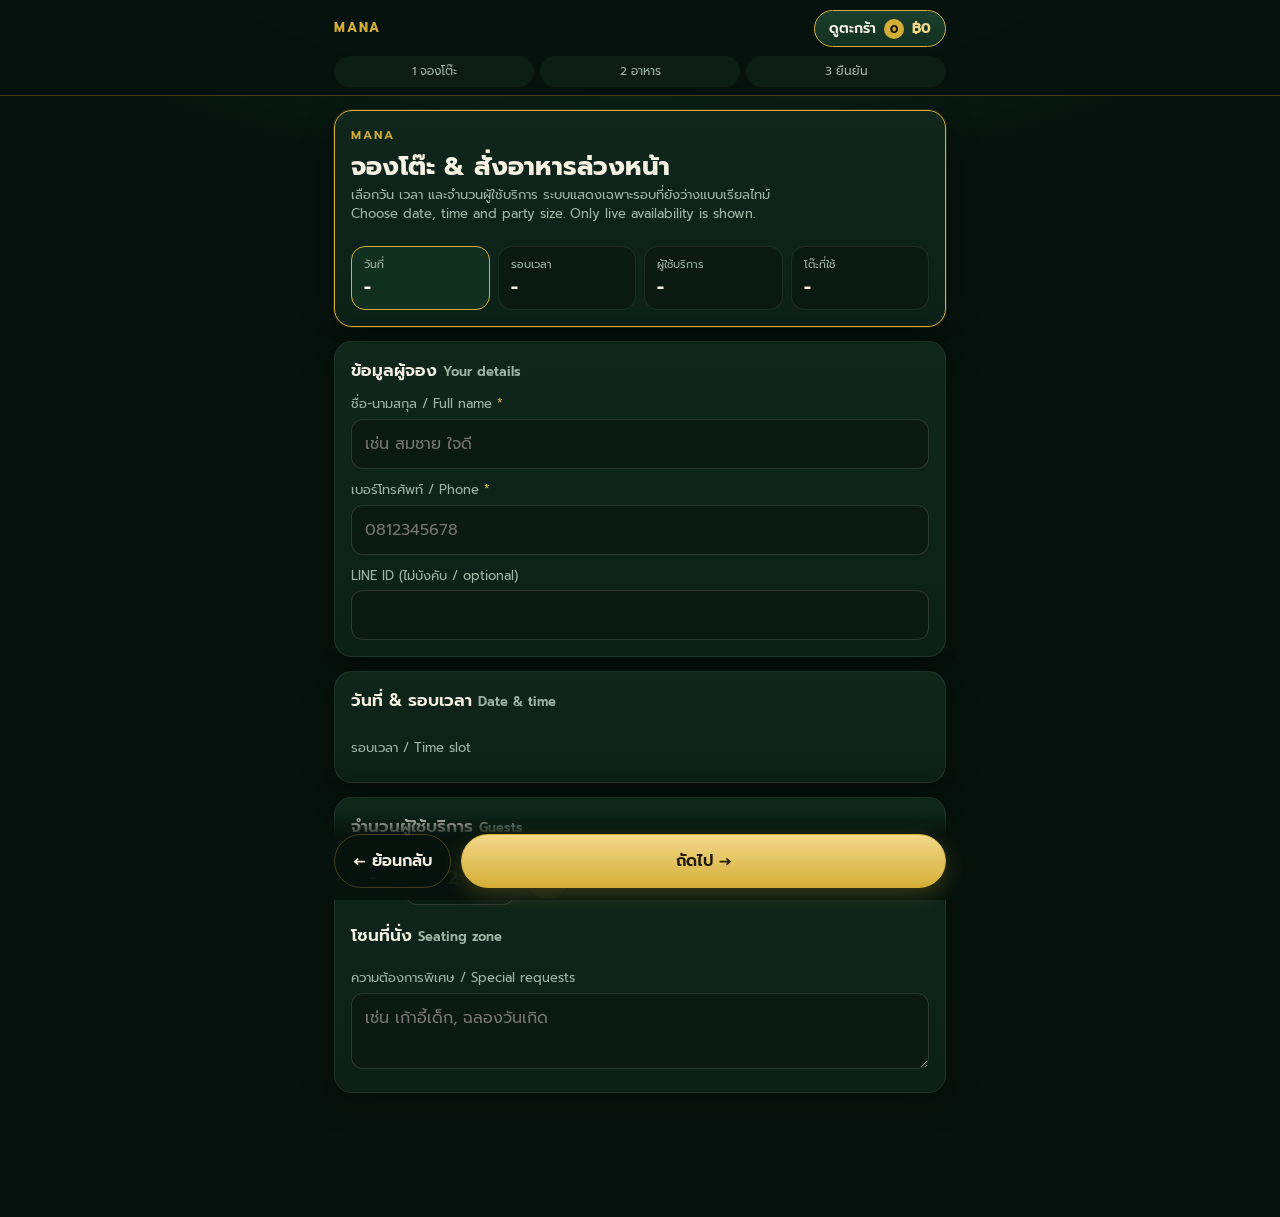
<file: backend/Index.html>
<!DOCTYPE html>
<html lang="th">
<head>
<meta charset="utf-8">
<meta name="viewport" content="width=device-width, initial-scale=1, viewport-fit=cover">
<meta name="theme-color" content="#06120d">
<title>Mana | &#xE08;&#xE2D;&#xE07;&#xE42;&#xE15;&#xE4A;&#xE30; & &#xE2A;&#xE31;&#xE48;&#xE07;&#xE2D;&#xE32;&#xE2B;&#xE32;&#xE23;</title>
<link rel="preconnect" href="https://fonts.googleapis.com">
<link href="https://fonts.googleapis.com/css2?family=Prompt:wght@300;400;500;600;700&display=swap" rel="stylesheet">
<style>
:root{
  --bg:#06120d; --bg2:#0b1d15; --card:#0f261b; --card2:#133124; --line:rgba(212,175,55,.28);
  --gold:#d4af37; --gold2:#f3d98b; --text:#f5f1e3; --muted:#9db5a7; --ok:#4cc38a; --bad:#ff7b6b;
  --r:18px;
}
*{box-sizing:border-box;-webkit-tap-highlight-color:transparent}
html,body{margin:0;padding:0;background:var(--bg);color:var(--text);
  font-family:'Prompt','Noto Sans Thai','Sarabun','Tahoma',system-ui,-apple-system,'Segoe UI',sans-serif;
  font-size:15px;line-height:1.45}
body{background:radial-gradient(1200px 500px at 50% -120px,#17402e 0%,var(--bg) 60%) fixed;min-height:100vh;padding-bottom:110px}
button,input,textarea{font-family:inherit;color:inherit}
.wrap{max-width:640px;margin:0 auto;padding:0 14px}
/* top bar */
.top{position:sticky;top:0;z-index:30;background:rgba(6,18,13,.94);backdrop-filter:blur(8px);border-bottom:1px solid var(--line)}
.top-in{max-width:640px;margin:0 auto;padding:10px 14px 8px}
.top-row{display:flex;align-items:center;justify-content:space-between;gap:10px}
.brand{font-weight:700;letter-spacing:.14em;color:var(--gold);font-size:13px;text-transform:uppercase}
.brand small{display:block;letter-spacing:.02em;color:var(--muted);font-weight:400;font-size:11px;text-transform:none}
.cartbtn{display:flex;align-items:center;gap:8px;background:linear-gradient(180deg,#1b3f2e,#12301f);border:1px solid var(--gold);border-radius:999px;padding:7px 14px;font-weight:600;font-size:14px;cursor:pointer}
.cartbtn b{color:var(--gold2)}
.cartbtn .cnt{background:var(--gold);color:#1a1405;border-radius:999px;min-width:20px;height:20px;line-height:20px;text-align:center;font-size:12px;font-weight:700;padding:0 5px}
.steps{display:flex;gap:6px;margin-top:9px}
.steps div{flex:1;text-align:center;font-size:12px;padding:6px 4px;border-radius:999px;background:var(--bg2);border:1px solid transparent;color:var(--muted)}
.steps div{min-width:0;white-space:nowrap;overflow:hidden;text-overflow:ellipsis}
.top-row>div:first-child{min-width:0}
.steps div.on{border-color:var(--gold);color:var(--gold2);background:#12301f;font-weight:600}
.steps div.done{color:var(--ok)}
.prog{margin-top:9px;display:none}
.prog.show{display:block}
.prog .bar{height:8px;border-radius:99px;background:#0a1912;border:1px solid var(--line);overflow:hidden}
.prog .bar i{display:block;height:100%;width:0;background:linear-gradient(90deg,#b08d1f,var(--gold2));transition:width .3s}
.prog .txt{display:flex;justify-content:space-between;font-size:12px;color:var(--muted);margin-top:4px}
.prog .txt b{color:var(--gold2)}
/* cards */
.card{background:linear-gradient(180deg,var(--card),#0c2017);border:1px solid rgba(255,255,255,.07);border-radius:var(--r);padding:16px;margin:14px 0;box-shadow:0 10px 30px rgba(0,0,0,.35)}
.card.gold{border-color:var(--gold);box-shadow:0 0 0 1px rgba(212,175,55,.15),0 10px 30px rgba(0,0,0,.4)}
.eyebrow{color:var(--gold);letter-spacing:.18em;font-size:12px;font-weight:600;text-transform:uppercase}
h1{font-size:26px;line-height:1.2;margin:6px 0 4px;font-weight:700}
h2{font-size:17px;margin:0 0 10px;font-weight:600}
.sub{color:var(--muted);font-size:13px}
.chips{display:flex;flex-wrap:wrap;gap:6px;margin-top:10px}
.pill{display:inline-block;border-radius:999px;padding:3px 10px;font-size:12px;border:1px solid var(--line);color:var(--gold2);background:rgba(212,175,55,.08)}
.pill.green{color:#9be3bf;border-color:rgba(76,195,138,.4);background:rgba(76,195,138,.1)}
.stats{display:grid;grid-template-columns:repeat(2,1fr);gap:8px;margin-top:12px}
.stat{background:#0a1a13;border:1px solid rgba(255,255,255,.08);border-radius:14px;padding:10px 12px;min-height:62px}
.stat.hl{border-color:var(--gold);background:#12301f}
.stat span{display:block;font-size:11px;color:var(--muted)}
.stat b{display:block;font-size:17px;margin-top:2px;word-break:break-word}
@media(min-width:560px){.stats{grid-template-columns:repeat(4,1fr)}}
/* form */
label.f{display:block;font-size:13px;color:var(--muted);margin:12px 0 5px}
label.f em{color:var(--gold);font-style:normal}
input[type=text],input[type=tel],input[type=number],textarea{width:100%;background:#0a1a13;border:1px solid rgba(255,255,255,.14);border-radius:12px;padding:12px 13px;font-size:16px;outline:none}
input:focus,textarea:focus{border-color:var(--gold);box-shadow:0 0 0 3px rgba(212,175,55,.15)}
textarea{min-height:76px;resize:vertical}
.err{color:var(--bad);font-size:12px;margin-top:4px;display:none}
.err.show{display:block}
.hp{position:absolute;left:-9999px;width:1px;height:1px;overflow:hidden}
/* date strip */
.dates{display:flex;gap:8px;overflow-x:auto;padding:4px 2px 10px;scrollbar-width:none}
.dates::-webkit-scrollbar{display:none}
.day{flex:0 0 auto;width:62px;text-align:center;padding:8px 0;border-radius:14px;background:#0a1a13;border:1px solid rgba(255,255,255,.1);cursor:pointer}
.day small{display:block;color:var(--muted);font-size:11px}
.day b{display:block;font-size:20px;line-height:1.2}
.day.on{border-color:var(--gold);background:#17402e;box-shadow:0 0 0 1px rgba(212,175,55,.3)}
.day.on small,.day.on b{color:var(--gold2)}
.day.full{opacity:.4;cursor:not-allowed}
.day.full::after{content:'\e40 \e15 \e47 \e21 ';display:block;font-size:10px;color:var(--bad)}
.grid{display:grid;gap:8px}
.slots{grid-template-columns:repeat(2,1fr)}
@media(min-width:480px){.slots{grid-template-columns:repeat(3,1fr)}}
.opt{padding:11px 10px;border-radius:14px;background:#0a1a13;border:1px solid rgba(255,255,255,.12);text-align:center;cursor:pointer;font-weight:500}
.opt small{display:block;font-weight:400;font-size:11px;color:var(--muted);margin-top:2px}
.opt.on{border-color:var(--gold);background:#17402e;color:var(--gold2)}
.opt.dis{opacity:.45;cursor:not-allowed}
.opt.dis small{color:var(--bad)}
.zone{text-align:left}
.zone b{display:block}
/* guests */
.gst{display:flex;align-items:center;gap:10px}
.gst input{text-align:center;max-width:110px;font-weight:600;font-size:20px}
.rbtn{width:44px;height:44px;border-radius:50%;border:1px solid var(--line);background:#0a1a13;font-size:24px;line-height:1;cursor:pointer;display:grid;place-items:center}
.rbtn.plus{background:linear-gradient(180deg,var(--gold2),var(--gold));color:#201804;border-color:var(--gold);font-weight:700}
.hint{font-size:12px;color:var(--muted);margin-top:6px}
.hint b{color:var(--gold2)}
/* mode cards */
.mode{display:block;width:100%;text-align:left;padding:14px;border-radius:16px;border:1px solid rgba(255,255,255,.12);background:#0a1a13;cursor:pointer;margin-bottom:10px}
.mode b{display:block;font-size:16px}
.mode span{color:var(--muted);font-size:13px}
.mode.on{border-color:var(--gold);background:#17402e}
.compact .modehead,.compact .mode span{display:none}
.compact .modes{display:flex;gap:8px;margin-top:0!important}
.compact .mode{margin:0;flex:1;padding:10px 8px;text-align:center}
.compact .mode b{font-size:14px}
.compact .notice{margin-top:8px;font-size:12px;padding:8px 10px}
.notice{border:1px dashed var(--gold);background:rgba(212,175,55,.08);border-radius:14px;padding:12px 14px;font-size:14px;margin-top:6px}
.notice b{color:var(--gold2)}
/* menu */
.search{position:relative;margin:2px 0 10px}
.search input{padding-left:40px}
.search:before{content:'';position:absolute;left:14px;top:14px;width:12px;height:12px;border:2px solid var(--muted);border-radius:50%}
.search:after{content:'';position:absolute;left:27px;top:27px;width:7px;height:2px;background:var(--muted);transform:rotate(45deg)}
.tabs{display:flex;gap:7px;overflow-x:auto;padding:2px 0 10px;scrollbar-width:none;position:sticky;top:var(--tabtop,118px);z-index:20;background:linear-gradient(var(--bg) 70%,transparent)}
.tabs::-webkit-scrollbar{display:none}
.tab{flex:0 0 auto;border:1px solid rgba(255,255,255,.14);background:#0a1a13;border-radius:999px;padding:7px 13px;font-size:13px;cursor:pointer;white-space:nowrap}
.tab.on{border-color:var(--gold);color:var(--gold2);background:#17402e}
.tab i{font-style:normal;background:var(--gold);color:#1a1405;border-radius:99px;font-size:11px;padding:1px 6px;margin-left:5px;font-weight:700}
.cat{background:var(--card);border:1px solid rgba(255,255,255,.07);border-radius:var(--r);margin:10px 0;overflow:hidden}
.cat.hasq{border-color:rgba(212,175,55,.5)}
.cat-h{width:100%;display:flex;align-items:center;gap:10px;background:none;border:0;padding:14px 14px;text-align:left;cursor:pointer;font-size:16px;font-weight:600}
.cat-h .t{flex:1}
.cat-h small{display:block;color:var(--muted);font-weight:400;font-size:12px}
.cat-h .bd{background:var(--gold);color:#1a1405;border-radius:99px;font-size:12px;padding:1px 8px;font-weight:700;display:none}
.cat.hasq .bd{display:inline-block}
.cat-h .chev{width:10px;height:10px;border-right:2px solid var(--gold);border-bottom:2px solid var(--gold);transform:rotate(45deg);transition:transform .2s}
.cat.open .chev{transform:rotate(-135deg)}
.cat-b{display:none;padding:0 12px 8px}
.cat.open .cat-b{display:block}
.cols{display:none}
@media(min-width:560px){
  .cols{display:grid;grid-template-columns:1fr 90px 120px 90px;gap:8px;color:var(--muted);font-size:12px;padding:0 4px 6px}
  .item{grid-template-columns:1fr 90px 120px 90px!important;grid-template-areas:"main price step sub"!important}
  .it-price,.it-sub{text-align:right}
}
.item{display:grid;grid-template-columns:1fr auto;grid-template-areas:"main step" "price sub";gap:4px 10px;align-items:center;padding:11px 4px;border-top:1px solid rgba(255,255,255,.06)}
.item.on{background:linear-gradient(90deg,rgba(212,175,55,.09),transparent)}
.it-main{grid-area:main;min-width:0}
.it-name{font-weight:600;font-size:15px}
.tag{display:inline-block;font-size:11px;color:var(--muted);background:#0a1a13;border:1px solid rgba(255,255,255,.08);border-radius:99px;padding:1px 8px;margin:3px 4px 0 0}
.it-price{grid-area:price;color:var(--gold2);font-size:14px}
.it-price small{color:var(--muted)}
.it-sub{grid-area:sub;text-align:right;color:var(--muted);font-size:14px}
.item.on .it-sub{color:var(--text);font-weight:600}
.step{grid-area:step;display:flex;align-items:center;justify-self:end;background:#08140e;border:1px solid rgba(255,255,255,.12);border-radius:999px;padding:3px}
.step button{width:34px;height:34px;border-radius:50%;border:0;background:#12301f;font-size:20px;line-height:1;cursor:pointer;color:var(--text)}
.step button.p{background:linear-gradient(180deg,var(--gold2),var(--gold));color:#201804;font-weight:700}
.step .q{min-width:34px;text-align:center;font-weight:600;font-size:16px}
.empty{color:var(--muted);text-align:center;padding:24px 0}
/* summary */
.row{display:flex;justify-content:space-between;gap:12px;padding:7px 0;border-bottom:1px solid rgba(255,255,255,.06);font-size:14px}
.row:last-child{border-bottom:0}
.row span:first-child{color:var(--muted)}
.row b{text-align:right}
.total{display:flex;justify-content:space-between;align-items:baseline;font-size:18px;font-weight:700;padding-top:10px}
.total b{color:var(--gold2);font-family:Georgia,'Times New Roman',serif;font-size:24px}
.qr{display:block;margin:12px auto;width:min(300px,86%);border-radius:14px;border:3px solid var(--gold);background:#fff}
.qrph{height:200px;display:grid;place-items:center;color:var(--muted)}
.chk{display:flex;gap:10px;align-items:flex-start;margin-top:12px;font-size:14px}
.chk input{width:22px;height:22px;accent-color:var(--gold);margin-top:1px;flex:0 0 auto}
/* buttons / bottom bar */
.bar{position:fixed;left:0;right:0;bottom:0;z-index:40;background:linear-gradient(transparent,rgba(6,18,13,.97) 28%);padding:22px 0 calc(12px + env(safe-area-inset-bottom))}
.bar-in{max-width:640px;margin:0 auto;padding:0 14px;display:flex;gap:10px}
.btn{flex:1;border-radius:999px;padding:14px 18px;font-size:16px;font-weight:600;cursor:pointer;border:1px solid var(--line);background:#12301f;color:var(--text)}
.btn.gold{background:linear-gradient(180deg,var(--gold2),var(--gold));color:#1f1703;border-color:var(--gold);box-shadow:0 6px 20px rgba(212,175,55,.25)}
.btn.ghost{flex:0 0 auto;background:transparent}
.btn{min-width:0;white-space:nowrap}
@media(max-width:359px){.cartbtn>span:first-child{display:none}.steps div{font-size:11px;padding:6px 2px}.btn{padding:13px 12px;font-size:14px}.bar-in{padding:0 10px;gap:8px}.cartbtn{padding:6px 10px;font-size:13px}}
.btn:disabled{opacity:.5;cursor:not-allowed}
.banner{margin:12px 0;border-radius:14px;padding:12px 14px;font-size:14px;display:none}
.banner.show{display:block}
.banner.bad{background:rgba(255,123,107,.12);border:1px solid rgba(255,123,107,.5);color:#ffc6bd}
.sp{display:inline-block;width:16px;height:16px;border:2px solid rgba(255,255,255,.3);border-top-color:var(--gold2);border-radius:50%;animation:spin .8s linear infinite;vertical-align:-3px;margin-right:6px}
@keyframes spin{to{transform:rotate(360deg)}}
/* cart sheet */
.ov{position:fixed;inset:0;background:rgba(0,0,0,.6);z-index:50;display:none}
.ov.show{display:block}
.sheet{position:fixed;left:0;right:0;bottom:0;z-index:60;max-width:640px;margin:0 auto;background:var(--card2);border:1px solid var(--gold);border-radius:22px 22px 0 0;max-height:78vh;display:none;flex-direction:column}
.sheet.show{display:flex}
.sheet-h{display:flex;justify-content:space-between;align-items:center;padding:14px 16px;border-bottom:1px solid var(--line);font-weight:600;font-size:17px}
.sheet-b{overflow:auto;padding:4px 14px}
.sheet-f{padding:12px 16px calc(14px + env(safe-area-inset-bottom));border-top:1px solid var(--line)}
.x{background:none;border:0;font-size:26px;color:var(--muted);cursor:pointer}
.ok-mark{width:72px;height:72px;border-radius:50%;background:rgba(76,195,138,.15);border:2px solid var(--ok);display:grid;place-items:center;margin:6px auto 10px;font-size:36px;color:var(--ok)}
.code{font-family:Georgia,'Times New Roman',serif;font-size:30px;color:var(--gold2);letter-spacing:.06em;text-align:center;margin:6px 0 2px}
.center{text-align:center}
.hide{display:none!important}
</style>
</head>
<body>
<div class="top"><div class="top-in">
  <div class="top-row">
    <div class="brand" id="brand">MANA<small id="brandSub"></small></div>
    <button class="cartbtn" id="cartBtn" type="button" aria-label="&#xE14;&#xE39;&#xE15;&#xE30;&#xE01;&#xE23;&#xE49;&#xE32;"><span>&#xE14;&#xE39;&#xE15;&#xE30;&#xE01;&#xE23;&#xE49;&#xE32;</span><span class="cnt" id="cartCnt">0</span><b id="cartTotal">&#xE3F;0</b></button>
  </div>
  <div class="steps" id="steps"><div data-s="1">1 &#xE08;&#xE2D;&#xE07;&#xE42;&#xE15;&#xE4A;&#xE30;</div><div data-s="2">2 &#xE2D;&#xE32;&#xE2B;&#xE32;&#xE23;</div><div data-s="3">3 &#xE22;&#xE37;&#xE19;&#xE22;&#xE31;&#xE19;</div></div>
  <div class="prog" id="prog"><div class="bar"><i id="progBar"></i></div><div class="txt"><span id="progL"></span><span id="progR"></span></div></div>
</div></div>

<div class="wrap" id="app">

<!-- STEP 1 -->
<section id="s1">
  <div class="card gold">
    <div class="eyebrow" id="eyebrow">MANA</div>
    <h1>&#xE08;&#xE2D;&#xE07;&#xE42;&#xE15;&#xE4A;&#xE30; &amp; &#xE2A;&#xE31;&#xE48;&#xE07;&#xE2D;&#xE32;&#xE2B;&#xE32;&#xE23;&#xE25;&#xE48;&#xE27;&#xE07;&#xE2B;&#xE19;&#xE49;&#xE32;</h1>
    <div class="sub">&#xE40;&#xE25;&#xE37;&#xE2D;&#xE01;&#xE27;&#xE31;&#xE19; &#xE40;&#xE27;&#xE25;&#xE32; &#xE41;&#xE25;&#xE30;&#xE08;&#xE33;&#xE19;&#xE27;&#xE19;&#xE1C;&#xE39;&#xE49;&#xE43;&#xE0A;&#xE49;&#xE1A;&#xE23;&#xE34;&#xE01;&#xE32;&#xE23; &#xE23;&#xE30;&#xE1A;&#xE1A;&#xE41;&#xE2A;&#xE14;&#xE07;&#xE40;&#xE09;&#xE1E;&#xE32;&#xE30;&#xE23;&#xE2D;&#xE1A;&#xE17;&#xE35;&#xE48;&#xE22;&#xE31;&#xE07;&#xE27;&#xE48;&#xE32;&#xE07;&#xE41;&#xE1A;&#xE1A;&#xE40;&#xE23;&#xE35;&#xE22;&#xE25;&#xE44;&#xE17;&#xE21;&#xE4C;<br>Choose date, time and party size. Only live availability is shown.</div>
    <div class="chips" id="infoChips"></div>
    <div class="stats">
      <div class="stat hl"><span>&#xE27;&#xE31;&#xE19;&#xE17;&#xE35;&#xE48;</span><b id="stDate">-</b></div>
      <div class="stat"><span>&#xE23;&#xE2D;&#xE1A;&#xE40;&#xE27;&#xE25;&#xE32;</span><b id="stSlot">-</b></div>
      <div class="stat"><span>&#xE1C;&#xE39;&#xE49;&#xE43;&#xE0A;&#xE49;&#xE1A;&#xE23;&#xE34;&#xE01;&#xE32;&#xE23;</span><b id="stGuests">-</b></div>
      <div class="stat"><span id="stUnitL">&#xE42;&#xE15;&#xE4A;&#xE30;&#xE17;&#xE35;&#xE48;&#xE43;&#xE0A;&#xE49;</span><b id="stUnit">-</b></div>
    </div>
  </div>

  <div class="card">
    <h2>&#xE02;&#xE49;&#xE2D;&#xE21;&#xE39;&#xE25;&#xE1C;&#xE39;&#xE49;&#xE08;&#xE2D;&#xE07; <span class="sub">Your details</span></h2>
    <label class="f" for="fName">&#xE0A;&#xE37;&#xE48;&#xE2D;-&#xE19;&#xE32;&#xE21;&#xE2A;&#xE01;&#xE38;&#xE25; / Full name <em>*</em></label>
    <input type="text" id="fName" autocomplete="name" maxlength="80" placeholder="&#xE40;&#xE0A;&#xE48;&#xE19; &#xE2A;&#xE21;&#xE0A;&#xE32;&#xE22; &#xE43;&#xE08;&#xE14;&#xE35;">
    <div class="err" id="eName"></div>
    <label class="f" for="fPhone">&#xE40;&#xE1A;&#xE2D;&#xE23;&#xE4C;&#xE42;&#xE17;&#xE23;&#xE28;&#xE31;&#xE1E;&#xE17;&#xE4C; / Phone <em>*</em></label>
    <input type="tel" id="fPhone" inputmode="numeric" autocomplete="tel" maxlength="14" placeholder="0812345678">
    <div class="err" id="ePhone"></div>
    <label class="f" for="fLine">LINE ID (&#xE44;&#xE21;&#xE48;&#xE1A;&#xE31;&#xE07;&#xE04;&#xE31;&#xE1A; / optional)</label>
    <input type="text" id="fLine" maxlength="60" autocomplete="off">
    <div class="hp"><label>Website <input type="text" id="fHp" tabindex="-1" autocomplete="off"></label></div>
  </div>

  <div class="card">
    <h2>&#xE27;&#xE31;&#xE19;&#xE17;&#xE35;&#xE48; &amp; &#xE23;&#xE2D;&#xE1A;&#xE40;&#xE27;&#xE25;&#xE32; <span class="sub">Date &amp; time</span></h2>
    <div class="dates" id="dates"></div>
    <div class="err" id="eDate"></div>
    <div class="sub" style="margin:2px 0 8px">&#xE23;&#xE2D;&#xE1A;&#xE40;&#xE27;&#xE25;&#xE32; / Time slot</div>
    <div class="grid slots" id="slots"></div>
    <div class="err" id="eSlot"></div>
  </div>

  <div class="card">
    <h2>&#xE08;&#xE33;&#xE19;&#xE27;&#xE19;&#xE1C;&#xE39;&#xE49;&#xE43;&#xE0A;&#xE49;&#xE1A;&#xE23;&#xE34;&#xE01;&#xE32;&#xE23; <span class="sub">Guests</span></h2>
    <div class="gst">
      <button type="button" class="rbtn" id="gMinus" aria-label="&#xE25;&#xE14;">&minus;</button>
      <input type="number" id="fGuests" inputmode="numeric" min="1" value="2">
      <button type="button" class="rbtn plus" id="gPlus" aria-label="&#xE40;&#xE1E;&#xE34;&#xE48;&#xE21;">+</button>
    </div>
    <div class="hint" id="gHint"></div>
    <div class="err" id="eGuests"></div>
    <h2 style="margin-top:18px">&#xE42;&#xE0B;&#xE19;&#xE17;&#xE35;&#xE48;&#xE19;&#xE31;&#xE48;&#xE07; <span class="sub">Seating zone</span></h2>
    <div class="grid" id="zones"></div>
    <div class="err" id="eZone"></div>
    <label class="f" for="fSpecial">&#xE04;&#xE27;&#xE32;&#xE21;&#xE15;&#xE49;&#xE2D;&#xE07;&#xE01;&#xE32;&#xE23;&#xE1E;&#xE34;&#xE40;&#xE28;&#xE29; / Special requests</label>
    <textarea id="fSpecial" maxlength="500" placeholder="&#xE40;&#xE0A;&#xE48;&#xE19; &#xE40;&#xE01;&#xE49;&#xE32;&#xE2D;&#xE35;&#xE49;&#xE40;&#xE14;&#xE47;&#xE01;, &#xE09;&#xE25;&#xE2D;&#xE07;&#xE27;&#xE31;&#xE19;&#xE40;&#xE01;&#xE34;&#xE14;"></textarea>
  </div>
</section>

<!-- STEP 2 -->
<section id="s2" class="hide">
  <div class="card gold" id="modeCard">
    <div class="modehead"><div class="eyebrow">&#xE2D;&#xE32;&#xE2B;&#xE32;&#xE23; / Food</div>
    <h1 style="font-size:22px">&#xE2A;&#xE31;&#xE48;&#xE07;&#xE2D;&#xE32;&#xE2B;&#xE32;&#xE23;&#xE25;&#xE48;&#xE27;&#xE07;&#xE2B;&#xE19;&#xE49;&#xE32;&#xE2B;&#xE23;&#xE37;&#xE2D;&#xE44;&#xE21;&#xE48;?</h1>
    <div class="sub">Pre-order food?</div></div>
    <div class="modes" style="margin-top:12px">
      <button type="button" class="mode" id="modeYes"><b>&#xE2A;&#xE31;&#xE48;&#xE07;&#xE2D;&#xE32;&#xE2B;&#xE32;&#xE23;&#xE25;&#xE48;&#xE27;&#xE07;&#xE2B;&#xE19;&#xE49;&#xE32; (&#xE0A;&#xE33;&#xE23;&#xE30;&#xE21;&#xE31;&#xE14;&#xE08;&#xE33;)</b><span>&#xE40;&#xE25;&#xE37;&#xE2D;&#xE01;&#xE40;&#xE21;&#xE19;&#xE39;&#xE44;&#xE14;&#xE49;&#xE40;&#xE25;&#xE22; &#xE2D;&#xE32;&#xE2B;&#xE32;&#xE23;&#xE1E;&#xE23;&#xE49;&#xE2D;&#xE21;&#xE40;&#xE21;&#xE37;&#xE48;&#xE2D;&#xE21;&#xE32;&#xE16;&#xE36;&#xE07; &middot; &#xE15;&#xE49;&#xE2D;&#xE07;&#xE42;&#xE2D;&#xE19;&#xE21;&#xE31;&#xE14;&#xE08;&#xE33; / Pre-order, deposit required</span></button>
      <button type="button" class="mode" id="modeNo"><b>&#xE44;&#xE21;&#xE48;&#xE2A;&#xE31;&#xE48;&#xE07;&#xE2D;&#xE32;&#xE2B;&#xE32;&#xE23;&#xE25;&#xE48;&#xE27;&#xE07;&#xE2B;&#xE19;&#xE49;&#xE32;</b><span>&#xE2A;&#xE31;&#xE48;&#xE07;&#xE17;&#xE35;&#xE48;&#xE23;&#xE49;&#xE32;&#xE19;&#xE44;&#xE14;&#xE49; &#xE44;&#xE21;&#xE48;&#xE15;&#xE49;&#xE2D;&#xE07;&#xE21;&#xE31;&#xE14;&#xE08;&#xE33; / Order at the restaurant, no deposit</span></button>
    </div>
    <div class="notice" id="minNotice"></div>
  </div>
  <div id="menuBox" class="hide">
    <div class="search"><input type="text" id="fSearch" placeholder="&#xE04;&#xE49;&#xE19;&#xE2B;&#xE32;&#xE40;&#xE21;&#xE19;&#xE39; / Search menu" autocomplete="off"></div>
    <div class="tabs" id="tabs"></div>
    <div class="cols"><span>&#xE23;&#xE32;&#xE22;&#xE01;&#xE32;&#xE23;</span><span style="text-align:right">&#xE23;&#xE32;&#xE04;&#xE32;/&#xE2B;&#xE19;&#xE48;&#xE27;&#xE22;</span><span style="text-align:center">&#xE08;&#xE33;&#xE19;&#xE27;&#xE19;</span><span style="text-align:right">&#xE23;&#xE27;&#xE21;</span></div>
    <div id="menu"></div>
    <div class="empty hide" id="noRes">&#xE44;&#xE21;&#xE48;&#xE1E;&#xE1A;&#xE40;&#xE21;&#xE19;&#xE39;&#xE17;&#xE35;&#xE48;&#xE04;&#xE49;&#xE19;&#xE2B;&#xE32; / No results</div>
  </div>
</section>

<!-- STEP 3 -->
<section id="s3" class="hide">
  <div class="card gold">
    <div class="eyebrow">&#xE15;&#xE23;&#xE27;&#xE08;&#xE2A;&#xE2D;&#xE1A; &amp; &#xE22;&#xE37;&#xE19;&#xE22;&#xE31;&#xE19;</div>
    <h1 style="font-size:22px">&#xE2A;&#xE23;&#xE38;&#xE1B;&#xE01;&#xE32;&#xE23;&#xE08;&#xE2D;&#xE07;</h1>
    <div id="sumBox" style="margin-top:8px"></div>
  </div>
  <div class="card" id="orderCard">
    <h2>&#xE23;&#xE32;&#xE22;&#xE01;&#xE32;&#xE23;&#xE2D;&#xE32;&#xE2B;&#xE32;&#xE23; <span class="sub">Your order</span></h2>
    <div id="orderBox"></div>
  </div>
  <div class="card" id="depCard">
    <h2>&#xE0A;&#xE33;&#xE23;&#xE30;&#xE21;&#xE31;&#xE14;&#xE08;&#xE33; <span class="sub">Deposit by QR</span></h2>
    <div class="notice" id="depInfo"></div>
    <div id="qrBox" class="qrph"><span class="sp"></span>&#xE01;&#xE33;&#xE25;&#xE31;&#xE07;&#xE42;&#xE2B;&#xE25;&#xE14; QR...</div>
    <div class="sub center">&#xE0A;&#xE37;&#xE48;&#xE2D;&#xE1A;&#xE31;&#xE0D;&#xE0A;&#xE35;: MANA (&#xE2D;&#xE25;&#xE34;&#xE29;&#xE32; &#xE43;&#xE1A;&#xE01;&#xE27;&#xE49;&#xE32;&#xE07;) &middot; &#xE23;&#xE31;&#xE1A;&#xE40;&#xE07;&#xE34;&#xE19;&#xE44;&#xE14;&#xE49;&#xE08;&#xE32;&#xE01;&#xE17;&#xE38;&#xE01;&#xE18;&#xE19;&#xE32;&#xE04;&#xE32;&#xE23;</div>
    <label class="f" for="fAmount">&#xE22;&#xE2D;&#xE14;&#xE17;&#xE35;&#xE48;&#xE42;&#xE2D;&#xE19; / Amount transferred (THB) <em>*</em></label>
    <input type="number" id="fAmount" inputmode="decimal" min="1" placeholder="0">
    <div class="err" id="eAmount"></div>
    <label class="f" for="fRef">&#xE40;&#xE27;&#xE25;&#xE32;&#xE17;&#xE35;&#xE48;&#xE42;&#xE2D;&#xE19;&#xE41;&#xE25;&#xE30;&#xE40;&#xE25;&#xE02;&#xE2D;&#xE49;&#xE32;&#xE07;&#xE2D;&#xE34;&#xE07;&#xE23;&#xE32;&#xE22;&#xE01;&#xE32;&#xE23; / Transfer time &amp; ref no. <em>*</em></label>
    <input type="text" id="fRef" maxlength="120" placeholder="&#xE40;&#xE0A;&#xE48;&#xE19; 14:05 / 0123456789">
    <div class="err" id="eRef"></div>
    <label class="chk"><input type="checkbox" id="fConfirm"><span>&#xE09;&#xE31;&#xE19;&#xE44;&#xE14;&#xE49;&#xE42;&#xE2D;&#xE19;&#xE40;&#xE07;&#xE34;&#xE19;&#xE21;&#xE31;&#xE14;&#xE08;&#xE33;&#xE41;&#xE25;&#xE49;&#xE27; / I have transferred the deposit</span></label>
    <div class="err" id="eConfirm"></div>
    <div class="notice" style="margin-top:12px">&#xE2B;&#xE25;&#xE31;&#xE07;&#xE2A;&#xE48;&#xE07;&#xE01;&#xE32;&#xE23;&#xE08;&#xE2D;&#xE07; &#xE01;&#xE23;&#xE38;&#xE13;&#xE32;&#xE2A;&#xE48;&#xE07;&#xE2A;&#xE25;&#xE34;&#xE1B;&#xE42;&#xE2D;&#xE19;&#xE40;&#xE07;&#xE34;&#xE19;&#xE43;&#xE2B;&#xE49;&#xE23;&#xE49;&#xE32;&#xE19;&#xE17;&#xE32;&#xE07; LINE &#xE40;&#xE1E;&#xE37;&#xE48;&#xE2D;&#xE22;&#xE37;&#xE19;&#xE22;&#xE31;&#xE19;<br>After booking, please send your transfer slip to us on LINE.</div>
  </div>
  <div class="card hide" id="noDepCard">
    <h2>&#xE44;&#xE21;&#xE48;&#xE15;&#xE49;&#xE2D;&#xE07;&#xE21;&#xE31;&#xE14;&#xE08;&#xE33; <span class="sub">No deposit</span></h2>
    <div class="notice" id="noDepInfo"></div>
  </div>
  <div class="banner bad" id="submitErr"></div>
</section>

<!-- SUCCESS -->
<section id="done" class="hide">
  <div class="card gold center">
    <div class="ok-mark">&#10003;</div>
    <h1 style="font-size:23px">&#xE2A;&#xE48;&#xE07;&#xE01;&#xE32;&#xE23;&#xE08;&#xE2D;&#xE07;&#xE40;&#xE23;&#xE35;&#xE22;&#xE1A;&#xE23;&#xE49;&#xE2D;&#xE22;</h1>
    <div class="sub">Booking received</div>
    <div class="code" id="doneCode"></div>
    <div class="sub">&#xE23;&#xE2B;&#xE31;&#xE2A;&#xE01;&#xE32;&#xE23;&#xE08;&#xE2D;&#xE07; / Booking code</div>
  </div>
  <div class="card"><div id="doneBox"></div></div>
  <div class="card" id="doneNote"></div>
  <button class="btn" type="button" id="againBtn" style="width:100%">&#xE08;&#xE2D;&#xE07;&#xE43;&#xE2B;&#xE21;&#xE48; / New booking</button>
</section>

</div>

<div class="bar" id="bar"><div class="bar-in">
  <button class="btn ghost" id="backBtn" type="button">&larr; &#xE22;&#xE49;&#xE2D;&#xE19;&#xE01;&#xE25;&#xE31;&#xE1A;</button>
  <button class="btn gold" id="nextBtn" type="button">&#xE16;&#xE31;&#xE14;&#xE44;&#xE1B; &rarr;</button>
</div></div>

<div class="ov" id="ov"></div>
<div class="sheet" id="sheet">
  <div class="sheet-h"><span>&#xE15;&#xE30;&#xE01;&#xE23;&#xE49;&#xE32;&#xE02;&#xE2D;&#xE07;&#xE04;&#xE38;&#xE13; / Your cart</span><button class="x" id="sheetX" type="button" aria-label="&#xE1B;&#xE34;&#xE14;">&times;</button></div>
  <div class="sheet-b" id="sheetB"></div>
  <div class="sheet-f"><div class="total"><span>&#xE23;&#xE27;&#xE21;&#xE17;&#xE31;&#xE49;&#xE07;&#xE2B;&#xE21;&#xE14;</span><b id="sheetTotal">&#xE3F;0</b></div><button class="btn gold" id="sheetOk" type="button" style="width:100%;margin-top:10px">&#xE15;&#xE01;&#xE25;&#xE07;</button></div>
</div>

<script>var BOOT = <?!= bootJson ?>;</script>
<script>
(function () {
  'use strict';
  var B = BOOT;
  var MONTHS = ['\u0e21.\u0e04.', '\u0e01.\u0e1e.', '\u0e21\u0e35.\u0e04.', '\u0e40\u0e21.\u0e22.', '\u0e1e.\u0e04.', '\u0e21\u0e34.\u0e22.', '\u0e01.\u0e04.', '\u0e2a.\u0e04.', '\u0e01.\u0e22.', '\u0e15.\u0e04.', '\u0e1e.\u0e22.', '\u0e18.\u0e04.'];
  var DOWS = ['\u0e2d\u0e32.', '\u0e08.', '\u0e2d.', '\u0e1e.', '\u0e1e\u0e24.', '\u0e28.', '\u0e2a.'];
  var S = {
    step: 1, iso: B.today, slot: '', zone: B.zones.length === 1 ? B.zones[0].key : '', guests: 2,
    preorder: null, cart: {}, avail: null, availErr: '', loading: false, qr: '', submitting: false, openCats: {}, q: ''
  };
  var ITEMS = {};
  B.menu.forEach(function (c) { c.items.forEach(function (it) { ITEMS[it[0]] = { id: it[0], th: it[1], en: it[2], zh: it[3], price: it[4], cat: c.id }; }); });

  function $(id) { return document.getElementById(id); }
  function esc(s) { return String(s).replace(/[&<>"']/g, function (c) { return { '&': '&amp;', '<': '&lt;', '>': '&gt;', '"': '&quot;', "'": '&#39;' }[c]; }); }
  function money(n) { return '\u0e3f' + Number(n).toLocaleString('en-US'); }
  function minSpend() { return S.guests <= 2 ? 300 : 500; }
  function tablesFor(g) { return Math.max(1, Math.ceil(g / 4)); }
  function dmy(iso) { var p = iso.split('-'); return (+p[2]) + '/' + (+p[1]) + '/' + p[0]; }
  function dateLong(iso) { var p = iso.split('-'); return (+p[2]) + ' ' + MONTHS[+p[1] - 1] + ' ' + p[0]; }
  function zoneObj(k) { for (var i = 0; i < B.zones.length; i++) if (B.zones[i].key === k) return B.zones[i]; return null; }
  function foodTotal() { var t = 0; Object.keys(S.cart).forEach(function (id) { t += S.cart[id] * ITEMS[id].price; }); return t; }
  function itemCount() { var t = 0; Object.keys(S.cart).forEach(function (id) { t += S.cart[id]; }); return t; }

  function run(name, args, ok, fail) {
    try {
      if (!window.google || !google.script || !google.script.run) throw new Error('no google.script.run');
      var r = google.script.run.withSuccessHandler(ok).withFailureHandler(function (e) { fail(e && e.message ? e.message : String(e)); });
      r[name].apply(r, args);
    } catch (err) { fail(String(err && err.message ? err.message : err)); }
  }

  /* ---------- header ---------- */
  function renderHeader() {
    $('brand').firstChild.nodeValue = 'MANA';
    $('brandSub').textContent = B.name;
    $('eyebrow').textContent = B.name;
    var t = foodTotal();
    $('steps').style.display = S.step === 4 ? 'none' : '';
    $('cartBtn').style.display = S.step === 4 ? 'none' : '';
    $('cartTotal').textContent = money(t);
    $('cartCnt').textContent = itemCount();
    Array.prototype.forEach.call($('steps').children, function (d) {
      var n = +d.getAttribute('data-s');
      d.className = n === S.step ? 'on' : (n < S.step ? 'done' : '');
    });
    var prog = $('prog');
    if (S.step >= 2 && S.preorder) {
      prog.className = 'prog show';
      var min = minSpend(), pct = Math.min(100, Math.round(t / min * 100));
      $('progBar').style.width = pct + '%';
      $('progL').innerHTML = t >= min ? '\u2713 \u0e16\u0e36\u0e07\u0e02\u0e31\u0e49\u0e19\u0e15\u0e48\u0e33\u0e41\u0e25\u0e49\u0e27' : '\u0e40\u0e2b\u0e25\u0e37\u0e2d\u0e2d\u0e35\u0e01 <b>' + money(min - t) + '</b> \u0e16\u0e36\u0e07\u0e02\u0e31\u0e49\u0e19\u0e15\u0e48\u0e33';
      $('progR').innerHTML = '\u0e02\u0e31\u0e49\u0e19\u0e15\u0e48\u0e33 <b>' + money(min) + '</b> (' + S.guests + ' \u0e17\u0e48\u0e32\u0e19)';
    } else prog.className = 'prog';
    var top = document.querySelector('.top');
    document.documentElement.style.setProperty('--tabtop', (top ? top.offsetHeight : 118) + 'px');
  }

  function renderStats() {
    $('stDate').textContent = S.iso ? dateLong(S.iso) : '-';
    $('stSlot').textContent = S.slot ? S.slot.replace(/ /g, '') : '-';
    $('stGuests').textContent = S.guests + ' \u0e17\u0e48\u0e32\u0e19';
    var z = zoneObj(S.zone);
    var unitTables = !z || z.unit === 'tables';
    $('stUnitL').textContent = unitTables ? '\u0e42\u0e15\u0e4a\u0e30\u0e17\u0e35\u0e48\u0e43\u0e0a\u0e49' : '\u0e17\u0e35\u0e48\u0e19\u0e31\u0e48\u0e07\u0e17\u0e35\u0e48\u0e43\u0e0a\u0e49';
    $('stUnit').textContent = unitTables ? '~' + tablesFor(S.guests) + ' \u0e42\u0e15\u0e4a\u0e30' : S.guests + ' \u0e17\u0e35\u0e48\u0e19\u0e31\u0e48\u0e07';
  }

  function renderInfoChips() {
    var c = [];
    if (B.branch === 'ratch') {
      c.push('<span class="pill green">\u0e2b\u0e49\u0e2d\u0e07\u0e41\u0e2d\u0e23\u0e4c 15 \u0e42\u0e15\u0e4a\u0e30</span>', '<span class="pill">\u0e15\u0e48\u0e2d\u0e42\u0e15\u0e4a\u0e30\u0e44\u0e14\u0e49\u0e2a\u0e39\u0e07\u0e2a\u0e38\u0e14 4 \u0e42\u0e15\u0e4a\u0e30 = 18 \u0e17\u0e48\u0e32\u0e19</span>', '<span class="pill">\u0e23\u0e27\u0e21\u0e44\u0e21\u0e48\u0e40\u0e01\u0e34\u0e19 50 \u0e17\u0e48\u0e32\u0e19\u0e15\u0e48\u0e2d\u0e23\u0e2d\u0e1a</span>');
    } else {
      c.push('<span class="pill green">3 \u0e42\u0e0b\u0e19\u0e17\u0e35\u0e48\u0e19\u0e31\u0e48\u0e07</span>', '<span class="pill">\u0e08\u0e2d\u0e07\u0e25\u0e48\u0e27\u0e07\u0e2b\u0e19\u0e49\u0e32 30 \u0e27\u0e31\u0e19</span>');
    }
    c.push('<span class="pill">\u0e21\u0e31\u0e14\u0e08\u0e33\u0e40\u0e09\u0e1e\u0e32\u0e30\u0e1c\u0e39\u0e49\u0e2a\u0e31\u0e48\u0e07\u0e2d\u0e32\u0e2b\u0e32\u0e23\u0e25\u0e48\u0e27\u0e07\u0e2b\u0e19\u0e49\u0e32</span>');
    $('infoChips').innerHTML = c.join('');
  }

  /* ---------- availability ---------- */
  function fetchAvail(keepSlot) {
    S.loading = true; S.availErr = '';
    renderDates(); renderSlots(); renderZones();
    var g = S.guests, iso = S.iso, token = (S.token = (S.token || 0) + 1);
    run('webGetAvailability', [B.branch, iso, g], function (r) {
      if (token !== S.token) return;
      S.loading = false;
      if (!r || !r.ok) { S.availErr = (r && r.error) || '\u0e42\u0e2b\u0e25\u0e14\u0e23\u0e2d\u0e1a\u0e27\u0e48\u0e32\u0e07\u0e44\u0e21\u0e48\u0e2a\u0e33\u0e40\u0e23\u0e47\u0e08'; S.avail = null; }
      else {
        S.avail = r;
        if (r.date !== S.iso) S.iso = r.date;
        var cur = null;
        r.slots.forEach(function (s) { if (s.slot === S.slot) cur = s; });
        if (!cur || cur.state !== 'open') { S.slot = ''; if (B.zones.length > 1) S.zone = ''; }
        else if (B.zones.length > 1) {
          var zs = null; cur.zones.forEach(function (z) { if (z.key === S.zone) zs = z; });
          if (!zs || zs.state !== 'open') S.zone = '';
        }
      }
      renderDates(); renderSlots(); renderZones(); renderStats();
    }, function (msg) {
      if (token !== S.token) return;
      S.loading = false; S.availErr = '\u0e40\u0e0a\u0e37\u0e48\u0e2d\u0e21\u0e15\u0e48\u0e2d\u0e44\u0e21\u0e48\u0e44\u0e14\u0e49 / ' + msg; S.avail = null;
      renderDates(); renderSlots(); renderZones();
    });
  }

  function renderDates() {
    var open = {};
    if (S.avail) S.avail.days.forEach(function (d) { open[d.iso] = d.open; });
    var h = B.dates.map(function (d) {
      var p = d.iso.split('-'), isOpen = S.avail ? open[d.iso] !== false : true;
      var cls = 'day' + (d.iso === S.iso ? ' on' : '') + (isOpen ? '' : ' full');
      return '<div class="' + cls + '" data-iso="' + d.iso + '"><small>' + (d.iso === B.today ? '\u0e27\u0e31\u0e19\u0e19\u0e35\u0e49' : DOWS[d.dow]) + '</small><b>' + (+p[2]) + '</b><small>' + MONTHS[+p[1] - 1] + '</small></div>';
    }).join('');
    $('dates').innerHTML = h;
    var on = $('dates').querySelector('.on');
    if (on && !S.scrolledDates) { S.scrolledDates = true; }
  }

  function renderSlots() {
    var el = $('slots');
    if (S.loading && !S.avail) { el.innerHTML = '<div class="sub" style="grid-column:1/-1"><span class="sp"></span>\u0e01\u0e33\u0e25\u0e31\u0e07\u0e42\u0e2b\u0e25\u0e14\u0e23\u0e2d\u0e1a\u0e27\u0e48\u0e32\u0e07...</div>'; return; }
    if (S.availErr) { el.innerHTML = '<div class="sub" style="grid-column:1/-1;color:var(--bad)">' + esc(S.availErr) + ' <a href="#" id="retry" style="color:var(--gold2)">\u0e25\u0e2d\u0e07\u0e43\u0e2b\u0e21\u0e48</a></div>'; return; }
    if (!S.avail) { el.innerHTML = ''; return; }
    el.innerHTML = S.avail.slots.map(function (s) {
      var cls = 'opt' + (s.slot === S.slot ? ' on' : '') + (s.state === 'open' ? '' : ' dis');
      var note = s.state === 'full' ? '\u0e40\u0e15\u0e47\u0e21' : s.state === 'nofit' ? '\u0e44\u0e21\u0e48\u0e1e\u0e2d\u0e2a\u0e33\u0e2b\u0e23\u0e31\u0e1a ' + S.guests + ' \u0e17\u0e48\u0e32\u0e19' : s.state === 'past' ? '\u0e1c\u0e48\u0e32\u0e19\u0e44\u0e1b\u0e41\u0e25\u0e49\u0e27' : '\u0e27\u0e48\u0e32\u0e07';
      return '<div class="' + cls + '" data-slot="' + esc(s.slot) + '">' + esc(s.slot.replace(/ /g, '')) + '<small>' + note + '</small></div>';
    }).join('');
  }

  function renderZones() {
    var el = $('zones');
    var cur = null;
    if (S.avail) S.avail.slots.forEach(function (s) { if (s.slot === S.slot) cur = s; });
    el.innerHTML = B.zones.map(function (z) {
      var st = null;
      if (cur) cur.zones.forEach(function (x) { if (x.key === z.key) st = x; });
      var unit = z.unit === 'tables' ? '\u0e42\u0e15\u0e4a\u0e30' : '\u0e17\u0e35\u0e48\u0e19\u0e31\u0e48\u0e07';
      var sm = !st ? '\u0e40\u0e25\u0e37\u0e2d\u0e01\u0e23\u0e2d\u0e1a\u0e40\u0e27\u0e25\u0e32\u0e01\u0e48\u0e2d\u0e19 / choose a slot first' : st.state === 'full' ? '\u0e40\u0e15\u0e47\u0e21' : st.state === 'nofit' ? '\u0e40\u0e2b\u0e25\u0e37\u0e2d ' + st.remaining + ' ' + unit + ' (\u0e44\u0e21\u0e48\u0e1e\u0e2d)' : '\u0e40\u0e2b\u0e25\u0e37\u0e2d ' + st.remaining + ' ' + unit;
      var ok = st && st.state === 'open';
      var cls = 'opt zone' + (z.key === S.zone ? ' on' : '') + (ok ? '' : ' dis');
      return '<div class="' + cls + '" data-zone="' + z.key + '"><b>' + esc(z.label) + '</b><small style="color:' + (ok ? 'var(--muted)' : 'var(--bad)') + '">' + esc(sm) + '</small><small>' + esc(z.note) + '</small></div>';
    }).join('');
    if (B.branch === 'ratch' && cur && cur.zones[0].state === 'open') S.zone = B.zones[0].key;
  }

  function renderGuestHint() {
    var t = tablesFor(S.guests);
    var h = '\u0e43\u0e0a\u0e49\u0e1b\u0e23\u0e30\u0e21\u0e32\u0e13 <b>' + t + ' \u0e42\u0e15\u0e4a\u0e30</b> (4 \u0e17\u0e48\u0e32\u0e19/\u0e42\u0e15\u0e4a\u0e30)';
    if (B.branch === 'ratch') h += ' &middot; \u0e08\u0e2d\u0e07\u0e44\u0e14\u0e49\u0e2a\u0e39\u0e07\u0e2a\u0e38\u0e14 ' + B.maxGuests + ' \u0e17\u0e48\u0e32\u0e19\u0e15\u0e48\u0e2d\u0e01\u0e32\u0e23\u0e08\u0e2d\u0e07 (\u0e15\u0e48\u0e2d\u0e44\u0e14\u0e49 4 \u0e42\u0e15\u0e4a\u0e30)';
    else h += ' &middot; \u0e1a\u0e49\u0e32\u0e19\u0e1b\u0e34\u0e15\u0e34/Outdoor \u0e04\u0e34\u0e14\u0e15\u0e32\u0e21\u0e17\u0e35\u0e48\u0e19\u0e31\u0e48\u0e07';
    $('gHint').innerHTML = h;
  }

  /* ---------- menu ---------- */
  function buildMenu() {
    var h = B.menu.map(function (c, i) {
      var items = c.items.map(function (it) {
        var tags = (it[2] ? '<span class="tag">' + esc(it[2]) + '</span>' : '') + (it[3] ? '<span class="tag">' + esc(it[3]) + '</span>' : '');
        return '<div class="item" data-id="' + it[0] + '"><div class="it-main"><div class="it-name">' + esc(it[1]) + '</div><div>' + tags + '</div></div>' +
          '<div class="it-price">' + money(it[4]) + ' <small>/ \u0e08\u0e32\u0e19</small></div>' +
          '<div class="step"><button type="button" data-act="dec" aria-label="\u0e25\u0e14">&minus;</button><span class="q">0</span><button type="button" class="p" data-act="inc" aria-label="\u0e40\u0e1e\u0e34\u0e48\u0e21">+</button></div>' +
          '<div class="it-sub">-</div></div>';
      }).join('');
      return '<section class="cat' + (i === 0 ? ' open' : '') + '" data-cat="' + c.id + '"><button type="button" class="cat-h"><span class="t">' + esc(c.th) + '<small>' + esc(c.en) + ' &middot; ' + c.items.length + ' \u0e23\u0e32\u0e22\u0e01\u0e32\u0e23</small></span><span class="bd">0</span><span class="chev"></span></button><div class="cat-b">' + items + '</div></section>';
    }).join('');
    $('menu').innerHTML = h;
    $('tabs').innerHTML = B.menu.map(function (c) { return '<div class="tab" data-cat="' + c.id + '">' + esc(c.th) + '<i class="hide">0</i></div>'; }).join('');
  }

  function refreshItem(id) {
    var q = S.cart[id] || 0, it = ITEMS[id];
    var rows = document.querySelectorAll('.item[data-id="' + id + '"]');
    Array.prototype.forEach.call(rows, function (row) {
      row.className = 'item' + (q > 0 ? ' on' : '');
      row.querySelector('.q').textContent = q;
      row.querySelector('.it-sub').textContent = q > 0 ? money(q * it.price) : '-';
    });
    var cat = document.querySelector('.cat[data-cat="' + it.cat + '"]');
    var n = 0;
    B.menu.forEach(function (c) { if (c.id === it.cat) c.items.forEach(function (x) { n += S.cart[x[0]] || 0; }); });
    if (cat) { cat.querySelector('.bd').textContent = n; cat.className = cat.className.replace(' hasq', '') + (n > 0 ? ' hasq' : ''); }
    var tab = document.querySelector('.tab[data-cat="' + it.cat + '"] i');
    if (tab) { tab.textContent = n; tab.className = n > 0 ? '' : 'hide'; }
  }

  function setQty(id, q) {
    if (!ITEMS[id]) return;
    q = Math.max(0, Math.min(99, q));
    if (q === 0) delete S.cart[id]; else S.cart[id] = q;
    refreshItem(id);
    renderHeader();
    if ($('sheet').className.indexOf('show') > -1) renderSheet();
  }

  function applySearch() {
    var q = S.q.trim().toLowerCase(), any = false;
    Array.prototype.forEach.call(document.querySelectorAll('.cat'), function (cat) {
      var vis = 0;
      Array.prototype.forEach.call(cat.querySelectorAll('.item'), function (row) {
        var it = ITEMS[row.getAttribute('data-id')];
        var hit = !q || (it.th + ' ' + it.en + ' ' + it.zh).toLowerCase().indexOf(q) > -1;
        row.style.display = hit ? '' : 'none';
        if (hit) vis++;
      });
      cat.style.display = vis ? '' : 'none';
      if (q && vis) cat.classList.add('open');
      if (vis) any = true;
    });
    $('noRes').className = 'empty' + (any ? ' hide' : '');
  }

  function openCat(id, scroll) {
    var cat = document.querySelector('.cat[data-cat="' + id + '"]');
    if (!cat) return;
    cat.classList.add('open');
    Array.prototype.forEach.call(document.querySelectorAll('.tab'), function (t) { t.classList.toggle('on', t.getAttribute('data-cat') === id); });
    if (scroll) {
      var top = document.querySelector('.top').offsetHeight + 56;
      window.scrollTo({ top: cat.getBoundingClientRect().top + window.pageYOffset - top, behavior: 'smooth' });
    }
  }

  /* ---------- cart sheet ---------- */
  function renderSheet() {
    var ids = Object.keys(S.cart);
    $('sheetB').innerHTML = ids.length ? ids.map(function (id) {
      var it = ITEMS[id], q = S.cart[id];
      return '<div class="item on" data-id="' + id + '" style="grid-template-areas:\'main step\' \'price sub\'"><div class="it-main"><div class="it-name">' + esc(it.th) + '</div></div><div class="it-price">' + money(it.price) + ' x ' + q + '</div>' +
        '<div class="step"><button type="button" data-act="dec">&minus;</button><span class="q">' + q + '</span><button type="button" class="p" data-act="inc">+</button></div><div class="it-sub">' + money(q * it.price) + '</div></div>';
    }).join('') : '<div class="empty">\u0e22\u0e31\u0e07\u0e44\u0e21\u0e48\u0e44\u0e14\u0e49\u0e40\u0e25\u0e37\u0e2d\u0e01\u0e2d\u0e32\u0e2b\u0e32\u0e23 / Cart is empty</div>';
    $('sheetTotal').textContent = money(foodTotal());
  }
  function showSheet(on) {
    if (on) renderSheet();
    $('sheet').className = 'sheet' + (on ? ' show' : '');
    $('ov').className = 'ov' + (on ? ' show' : '');
  }

  /* ---------- steps ---------- */
  function showStep(n) {
    S.step = n;
    ['s1', 's2', 's3', 'done'].forEach(function (id) { $(id).className = 'hide'; });
    $(n === 4 ? 'done' : 's' + n).className = '';
    $('bar').className = n === 4 ? 'bar hide' : 'bar';
    $('backBtn').style.display = n === 1 ? 'none' : '';
    var nx = $('nextBtn');
    nx.disabled = false;
    nx.innerHTML = n === 3 ? '\u0e22\u0e37\u0e19\u0e22\u0e31\u0e19\u0e01\u0e32\u0e23\u0e08\u0e2d\u0e07 \u2713' : '\u0e16\u0e31\u0e14\u0e44\u0e1b &rarr;';
    if (n === 2) renderStep2();
    if (n === 3) renderStep3();
    renderHeader();
    window.scrollTo(0, 0);
  }

  function renderStep2() {
    $('modeYes').className = 'mode' + (S.preorder === true ? ' on' : '');
    $('modeNo').className = 'mode' + (S.preorder === false ? ' on' : '');
    $('menuBox').className = S.preorder === true ? '' : 'hide';
    $('modeCard').className = 'card gold' + (S.preorder === true ? ' compact' : '');
    var mn = minSpend();
    $('minNotice').innerHTML = '\u0e01\u0e32\u0e23\u0e08\u0e2d\u0e07\u0e21\u0e35<b>\u0e22\u0e2d\u0e14\u0e2a\u0e31\u0e48\u0e07\u0e02\u0e31\u0e49\u0e19\u0e15\u0e48\u0e33 ' + money(mn) + '</b> (' + (S.guests <= 2 ? '1-2' : '3 \u0e17\u0e48\u0e32\u0e19\u0e02\u0e36\u0e49\u0e19\u0e44\u0e1b') + ' \u0e17\u0e48\u0e32\u0e19: ' + (S.guests <= 2 ? '300' : '500') + ' \u0e1a\u0e32\u0e17) \u0e0a\u0e33\u0e23\u0e30\u0e17\u0e35\u0e48\u0e23\u0e49\u0e32\u0e19<br><span class="sub">Minimum spend ' + money(mn) + ' \u2013 300 THB for 1-2 guests, 500 THB for 3+, paid at the restaurant.</span>';
    if (S.preorder === true) { $('minNotice').innerHTML += '<br>\u0e2a\u0e31\u0e48\u0e07\u0e25\u0e48\u0e27\u0e07\u0e2b\u0e19\u0e49\u0e32\u0e44\u0e14\u0e49\u0e16\u0e36\u0e07\u0e02\u0e31\u0e49\u0e19\u0e15\u0e48\u0e33\u0e41\u0e25\u0e49\u0e27\u0e14\u0e39\u0e41\u0e16\u0e1a\u0e14\u0e49\u0e32\u0e19\u0e1a\u0e19'; }
  }

  function renderStep3() {
    var z = zoneObj(S.zone), t = tablesFor(S.guests), rows = [];
    rows.push(['\u0e0a\u0e37\u0e48\u0e2d', esc(val('fName'))], ['\u0e42\u0e17\u0e23', esc(val('fPhone'))]);
    rows.push(['\u0e27\u0e31\u0e19\u0e17\u0e35\u0e48', esc(dateLong(S.iso))], ['\u0e23\u0e2d\u0e1a\u0e40\u0e27\u0e25\u0e32', esc(S.slot)]);
    rows.push(['\u0e08\u0e33\u0e19\u0e27\u0e19', S.guests + ' \u0e17\u0e48\u0e32\u0e19' + (!z || z.unit === 'tables' ? ' (~' + t + ' \u0e42\u0e15\u0e4a\u0e30)' : '')], ['\u0e42\u0e0b\u0e19', esc(z ? z.label : '-')]);
    if (val('fSpecial')) rows.push(['\u0e04\u0e27\u0e32\u0e21\u0e15\u0e49\u0e2d\u0e07\u0e01\u0e32\u0e23\u0e1e\u0e34\u0e40\u0e28\u0e29', esc(val('fSpecial'))]);
    $('sumBox').innerHTML = rows.map(function (r) { return '<div class="row"><span>' + r[0] + '</span><b>' + r[1] + '</b></div>'; }).join('');
    var pre = S.preorder === true;
    $('orderCard').className = pre ? 'card' : 'card hide';
    $('depCard').className = pre ? 'card' : 'card hide';
    $('noDepCard').className = pre ? 'card hide' : 'card';
    if (pre) {
      var ids = Object.keys(S.cart);
      $('orderBox').innerHTML = ids.map(function (id) { var it = ITEMS[id], q = S.cart[id]; return '<div class="row"><span style="color:var(--text)">' + esc(it.th) + ' x ' + q + '</span><b>' + money(q * it.price) + '</b></div>'; }).join('') +
        '<div class="total"><span>\u0e22\u0e2d\u0e14\u0e2d\u0e32\u0e2b\u0e32\u0e23\u0e23\u0e27\u0e21</span><b>' + money(foodTotal()) + '</b></div>';
      var lo = t * B.depositPerTable[0], hi = t * B.depositPerTable[1];
      $('depInfo').innerHTML = '\u0e04\u0e48\u0e32\u0e21\u0e31\u0e14\u0e08\u0e33 <b>' + B.depositPerTable[0] + '-' + B.depositPerTable[1] + ' \u0e1a\u0e32\u0e17\u0e15\u0e48\u0e2d\u0e42\u0e15\u0e4a\u0e30</b> (\u0e1b\u0e23\u0e30\u0e21\u0e32\u0e13 ' + money(lo) + '-' + money(hi) + ' \u0e2a\u0e33\u0e2b\u0e23\u0e31\u0e1a ' + t + ' \u0e42\u0e15\u0e4a\u0e30) \u0e17\u0e35\u0e21\u0e07\u0e32\u0e19\u0e08\u0e30\u0e22\u0e37\u0e19\u0e22\u0e31\u0e19\u0e22\u0e2d\u0e14\u0e17\u0e35\u0e48\u0e41\u0e19\u0e48\u0e19\u0e2d\u0e19<br><span class="sub">Deposit is 300-500 THB per table; our staff will confirm the exact amount.</span>';
      if (!$('fAmount').value) $('fAmount').placeholder = String(lo);
      loadQr();
    } else {
      $('noDepInfo').innerHTML = '\u0e44\u0e21\u0e48\u0e2a\u0e31\u0e48\u0e07\u0e2d\u0e32\u0e2b\u0e32\u0e23\u0e25\u0e48\u0e27\u0e07\u0e2b\u0e19\u0e49\u0e32 \u0e44\u0e21\u0e48\u0e15\u0e49\u0e2d\u0e07\u0e21\u0e31\u0e14\u0e08\u0e33<br>\u0e22\u0e2d\u0e14\u0e2a\u0e31\u0e48\u0e07\u0e02\u0e31\u0e49\u0e19\u0e15\u0e48\u0e33 <b>' + money(minSpend()) + '</b> \u0e0a\u0e33\u0e23\u0e30\u0e17\u0e35\u0e48\u0e23\u0e49\u0e32\u0e19<br><span class="sub">No pre-order, no deposit. Minimum spend ' + money(minSpend()) + ' paid at the restaurant.</span>';
    }
    $('submitErr').className = 'banner bad';
  }

  function loadQr() {
    if (S.qr) { $('qrBox').className = ''; $('qrBox').innerHTML = '<img class="qr" alt="PromptPay QR" src="' + S.qr + '">'; return; }
    run('webGetQr', [], function (u) {
      if (u) { S.qr = u; $('qrBox').className = ''; $('qrBox').innerHTML = '<img class="qr" alt="PromptPay QR" src="' + u + '">'; }
      else $('qrBox').innerHTML = '\u0e44\u0e21\u0e48\u0e1e\u0e1a QR \u0e01\u0e23\u0e38\u0e13\u0e32\u0e15\u0e34\u0e14\u0e15\u0e48\u0e2d\u0e23\u0e49\u0e32\u0e19';
    }, function () { $('qrBox').innerHTML = '\u0e42\u0e2b\u0e25\u0e14 QR \u0e44\u0e21\u0e48\u0e2a\u0e33\u0e40\u0e23\u0e47\u0e08 \u0e01\u0e23\u0e38\u0e13\u0e32\u0e25\u0e2d\u0e07\u0e43\u0e2b\u0e21\u0e48'; });
  }

  /* ---------- validation / submit ---------- */
  function val(id) { return ($(id).value || '').trim(); }
  function setErr(id, msg) { var e = $(id); e.textContent = msg || ''; e.className = 'err' + (msg ? ' show' : ''); return !!msg; }
  function validate1() {
    var bad = '';
    function mark(id, el, msg) { if (setErr(id, msg) && !bad) bad = el; }
    mark('eName', 'fName', val('fName').length < 2 ? '\u0e01\u0e23\u0e38\u0e13\u0e32\u0e01\u0e23\u0e2d\u0e01\u0e0a\u0e37\u0e48\u0e2d-\u0e19\u0e32\u0e21\u0e2a\u0e01\u0e38\u0e25' : '');
    mark('ePhone', 'fPhone', /^0\d{9}$/.test(val('fPhone').replace(/[\s-]/g, '')) ? '' : '\u0e40\u0e1a\u0e2d\u0e23\u0e4c\u0e42\u0e17\u0e23\u0e15\u0e49\u0e2d\u0e07\u0e40\u0e1b\u0e47\u0e19\u0e15\u0e31\u0e27\u0e40\u0e25\u0e02 10 \u0e2b\u0e25\u0e31\u0e01 \u0e40\u0e0a\u0e48\u0e19 0812345678');
    mark('eDate', 'dates', S.iso ? '' : '\u0e01\u0e23\u0e38\u0e13\u0e32\u0e40\u0e25\u0e37\u0e2d\u0e01\u0e27\u0e31\u0e19\u0e17\u0e35\u0e48');
    mark('eSlot', 'slots', S.slot ? '' : '\u0e01\u0e23\u0e38\u0e13\u0e32\u0e40\u0e25\u0e37\u0e2d\u0e01\u0e23\u0e2d\u0e1a\u0e40\u0e27\u0e25\u0e32\u0e17\u0e35\u0e48\u0e27\u0e48\u0e32\u0e07');
    mark('eGuests', 'fGuests', (S.guests >= 1 && S.guests <= B.maxGuests) ? '' : '\u0e08\u0e33\u0e19\u0e27\u0e19\u0e15\u0e49\u0e2d\u0e07\u0e2d\u0e22\u0e39\u0e48\u0e23\u0e30\u0e2b\u0e27\u0e48\u0e32\u0e07 1-' + B.maxGuests);
    mark('eZone', 'zones', S.zone ? '' : '\u0e01\u0e23\u0e38\u0e13\u0e32\u0e40\u0e25\u0e37\u0e2d\u0e01\u0e42\u0e0b\u0e19\u0e17\u0e35\u0e48\u0e19\u0e31\u0e48\u0e07');
    if (bad) { var el = $(bad); window.scrollTo({ top: el.getBoundingClientRect().top + window.pageYOffset - 150, behavior: 'smooth' }); }
    return !bad;
  }

  function validate3() {
    if (S.preorder !== true) return true;
    var bad = false;
    var a = Number(val('fAmount'));
    bad = setErr('eAmount', (a > 0) ? '' : '\u0e01\u0e23\u0e38\u0e13\u0e32\u0e01\u0e23\u0e2d\u0e01\u0e22\u0e2d\u0e14\u0e17\u0e35\u0e48\u0e42\u0e2d\u0e19') || bad;
    bad = setErr('eRef', val('fRef') ? '' : '\u0e01\u0e23\u0e38\u0e13\u0e32\u0e01\u0e23\u0e2d\u0e01\u0e40\u0e27\u0e25\u0e32\u0e42\u0e2d\u0e19\u0e41\u0e25\u0e30\u0e40\u0e25\u0e02\u0e2d\u0e49\u0e32\u0e07\u0e2d\u0e34\u0e07') || bad;
    bad = setErr('eConfirm', $('fConfirm').checked ? '' : '\u0e01\u0e23\u0e38\u0e13\u0e32\u0e15\u0e34\u0e4a\u0e01\u0e22\u0e37\u0e19\u0e22\u0e31\u0e19\u0e01\u0e32\u0e23\u0e42\u0e2d\u0e19') || bad;
    return !bad;
  }

  function payload() {
    return {
      branch: B.branch, name: val('fName'), phone: val('fPhone'), line: val('fLine'), iso: S.iso, slot: S.slot,
      guests: S.guests, zone: S.zone, special: val('fSpecial'), preorder: S.preorder === true,
      cart: S.preorder === true ? S.cart : {}, amount: val('fAmount'), reference: val('fRef'), confirm: $('fConfirm').checked, hp: val('fHp')
    };
  }

  function submit() {
    if (S.submitting || !validate3()) return;
    S.submitting = true;
    var nx = $('nextBtn'); nx.disabled = true; nx.innerHTML = '<span class="sp"></span>\u0e01\u0e33\u0e25\u0e31\u0e07\u0e2a\u0e48\u0e07...';
    var eb = $('submitErr'); eb.className = 'banner bad';
    run('webSubmitBooking', [payload()], function (r) {
      S.submitting = false;
      if (r && r.ok) return showDone(r);
      nx.disabled = false; nx.innerHTML = '\u0e22\u0e37\u0e19\u0e22\u0e31\u0e19\u0e01\u0e32\u0e23\u0e08\u0e2d\u0e07 \u2713';
      eb.textContent = (r && r.error) || '\u0e2a\u0e48\u0e07\u0e44\u0e21\u0e48\u0e2a\u0e33\u0e40\u0e23\u0e47\u0e08 \u0e01\u0e23\u0e38\u0e13\u0e32\u0e25\u0e2d\u0e07\u0e43\u0e2b\u0e21\u0e48'; eb.className = 'banner bad show';
      fetchAvail(true);
      eb.scrollIntoView({ behavior: 'smooth', block: 'center' });
    }, function (msg) {
      S.submitting = false;
      nx.disabled = false; nx.innerHTML = '\u0e22\u0e37\u0e19\u0e22\u0e31\u0e19\u0e01\u0e32\u0e23\u0e08\u0e2d\u0e07 \u2713';
      eb.textContent = '\u0e40\u0e0a\u0e37\u0e48\u0e2d\u0e21\u0e15\u0e48\u0e2d\u0e44\u0e21\u0e48\u0e44\u0e14\u0e49 \u0e01\u0e23\u0e38\u0e13\u0e32\u0e25\u0e2d\u0e07\u0e2d\u0e35\u0e01\u0e04\u0e23\u0e31\u0e49\u0e07 (' + msg + ')'; eb.className = 'banner bad show';
    });
  }

  function showDone(r) {
    $('doneCode').textContent = r.code;
    var rows = [['\u0e2a\u0e32\u0e02\u0e32', r.branch], ['\u0e0a\u0e37\u0e48\u0e2d', r.name], ['\u0e27\u0e31\u0e19\u0e17\u0e35\u0e48', r.dmy], ['\u0e23\u0e2d\u0e1a\u0e40\u0e27\u0e25\u0e32', r.slot], ['\u0e42\u0e0b\u0e19', r.zone], ['\u0e08\u0e33\u0e19\u0e27\u0e19', r.guests + ' \u0e17\u0e48\u0e32\u0e19 (~' + r.tables + ' \u0e42\u0e15\u0e4a\u0e30)']];
    var h = rows.map(function (x) { return '<div class="row"><span>' + x[0] + '</span><b>' + esc(x[1]) + '</b></div>'; }).join('');
    if (r.preorder) {
      h += r.lines.map(function (l) { return '<div class="row"><span style="color:var(--text)">' + esc(l.name) + ' x ' + l.qty + '</span><b>' + money(l.sub) + '</b></div>'; }).join('');
      h += '<div class="total"><span>\u0e22\u0e2d\u0e14\u0e2d\u0e32\u0e2b\u0e32\u0e23\u0e23\u0e27\u0e21</span><b>' + money(r.foodTotal) + '</b></div><div class="row"><span>\u0e21\u0e31\u0e14\u0e08\u0e33\u0e17\u0e35\u0e48\u0e41\u0e08\u0e49\u0e07\u0e42\u0e2d\u0e19</span><b>' + money(r.amount) + '</b></div>';
    }
    $('doneBox').innerHTML = h;
    $('doneNote').innerHTML = r.preorder ?
      '<b>\u0e02\u0e31\u0e49\u0e19\u0e15\u0e48\u0e2d\u0e44\u0e1b:</b> \u0e2a\u0e48\u0e07\u0e2a\u0e25\u0e34\u0e1b\u0e42\u0e2d\u0e19\u0e40\u0e07\u0e34\u0e19\u0e43\u0e2b\u0e49\u0e23\u0e49\u0e32\u0e19\u0e17\u0e32\u0e07 LINE \u0e1e\u0e23\u0e49\u0e2d\u0e21\u0e23\u0e2b\u0e31\u0e2a\u0e01\u0e32\u0e23\u0e08\u0e2d\u0e07 \u0e17\u0e35\u0e21\u0e07\u0e32\u0e19\u0e08\u0e30\u0e15\u0e23\u0e27\u0e08\u0e2a\u0e2d\u0e1a\u0e41\u0e25\u0e30\u0e15\u0e34\u0e14\u0e15\u0e48\u0e2d\u0e01\u0e25\u0e31\u0e1a\u0e40\u0e1e\u0e37\u0e48\u0e2d\u0e22\u0e37\u0e19\u0e22\u0e31\u0e19<br><span class="sub">Please send your transfer slip on LINE with your booking code. Our team will confirm.</span>' :
      '<b>\u0e02\u0e31\u0e49\u0e19\u0e15\u0e48\u0e2d\u0e44\u0e1b:</b> \u0e17\u0e35\u0e21\u0e07\u0e32\u0e19\u0e08\u0e30\u0e15\u0e34\u0e14\u0e15\u0e48\u0e2d\u0e01\u0e25\u0e31\u0e1a\u0e40\u0e1e\u0e37\u0e48\u0e2d\u0e22\u0e37\u0e19\u0e22\u0e31\u0e19 \u0e22\u0e2d\u0e14\u0e2a\u0e31\u0e48\u0e07\u0e02\u0e31\u0e49\u0e19\u0e15\u0e48\u0e33 ' + money(r.minSpend) + ' \u0e0a\u0e33\u0e23\u0e30\u0e17\u0e35\u0e48\u0e23\u0e49\u0e32\u0e19<br><span class="sub">Our team will contact you to confirm. Minimum spend ' + money(r.minSpend) + ' paid at the restaurant.</span>';
    showStep(4);
    $('prog').className = 'prog';
  }

  /* ---------- events ---------- */
  function onNext() {
    if (S.step === 1) { if (validate1()) showStep(2); return; }
    if (S.step === 2) {
      if (S.preorder === null) { $('minNotice').scrollIntoView({ behavior: 'smooth', block: 'center' }); return; }
      if (S.preorder === true && foodTotal() <= 0) { $('fSearch').scrollIntoView({ behavior: 'smooth', block: 'center' }); alertBar('\u0e01\u0e23\u0e38\u0e13\u0e32\u0e40\u0e25\u0e37\u0e2d\u0e01\u0e2d\u0e32\u0e2b\u0e32\u0e23\u0e2d\u0e22\u0e48\u0e32\u0e07\u0e19\u0e49\u0e2d\u0e22 1 \u0e23\u0e32\u0e22\u0e01\u0e32\u0e23 \u0e2b\u0e23\u0e37\u0e2d\u0e40\u0e25\u0e37\u0e2d\u0e01 "\u0e44\u0e21\u0e48\u0e2a\u0e31\u0e48\u0e07\u0e2d\u0e32\u0e2b\u0e32\u0e23\u0e25\u0e48\u0e27\u0e07\u0e2b\u0e19\u0e49\u0e32"'); return; }
      showStep(3); return;
    }
    if (S.step === 3) submit();
  }
  function alertBar(msg) {
    var b = $('nextBtn'), old = b.innerHTML; b.innerHTML = msg; b.disabled = true;
    setTimeout(function () { b.innerHTML = old; b.disabled = false; }, 2600);
  }

  function bind() {
    $('nextBtn').onclick = onNext;
    $('backBtn').onclick = function () { if (S.step > 1) showStep(S.step - 1); };
    $('againBtn').onclick = function () { location.reload(); };
    $('cartBtn').onclick = function () { showSheet(true); };
    $('sheetX').onclick = $('sheetOk').onclick = $('ov').onclick = function () { showSheet(false); };
    $('dates').onclick = function (e) {
      var d = e.target.closest('.day'); if (!d || d.classList.contains('full')) return;
      S.iso = d.getAttribute('data-iso'); S.slot = ''; if (B.zones.length > 1) S.zone = '';
      setErr('eDate', ''); renderStats(); fetchAvail();
    };
    $('slots').onclick = function (e) {
      if (e.target.id === 'retry') { e.preventDefault(); fetchAvail(); return; }
      var s = e.target.closest('.opt'); if (!s || s.classList.contains('dis')) return;
      S.slot = s.getAttribute('data-slot'); if (B.zones.length > 1) S.zone = '';
      setErr('eSlot', ''); renderSlots(); renderZones(); renderStats();
    };
    $('zones').onclick = function (e) {
      var z = e.target.closest('.opt'); if (!z || z.classList.contains('dis')) return;
      S.zone = z.getAttribute('data-zone'); setErr('eZone', ''); renderZones(); renderStats();
    };
    var gt;
    function setGuests(n) {
      n = Math.max(1, Math.min(B.maxGuests, Math.floor(n) || 1));
      $('fGuests').value = n;
      if (n === S.guests) return;
      S.guests = n; renderGuestHint(); renderStats(); renderHeader(); setErr('eGuests', '');
      clearTimeout(gt); gt = setTimeout(function () { fetchAvail(); }, 350);
    }
    $('gMinus').onclick = function () { setGuests(S.guests - 1); };
    $('gPlus').onclick = function () { setGuests(S.guests + 1); };
    $('fGuests').onchange = function () { setGuests(Number($('fGuests').value)); };
    $('fGuests').max = B.maxGuests;
    $('modeYes').onclick = function () { S.preorder = true; renderStep2(); renderHeader(); };
    $('modeNo').onclick = function () { S.preorder = false; renderStep2(); renderHeader(); };
    $('fSearch').oninput = function () { S.q = $('fSearch').value; applySearch(); };
    $('tabs').onclick = function (e) { var t = e.target.closest('.tab'); if (t) openCat(t.getAttribute('data-cat'), true); };
    $('menu').onclick = function (e) {
      var h = e.target.closest('.cat-h');
      if (h) { var c = h.parentNode; c.classList.toggle('open'); if (c.classList.contains('open')) openCat(c.getAttribute('data-cat'), false); return; }
      stepClick(e);
    };
    $('sheetB').onclick = stepClick;
    function stepClick(e) {
      var b = e.target.closest('button[data-act]'); if (!b) return;
      var row = b.closest('.item'), id = row.getAttribute('data-id'), q = S.cart[id] || 0;
      setQty(id, b.getAttribute('data-act') === 'inc' ? q + 1 : q - 1);
    }
    ['fName', 'fPhone', 'fLine'].forEach(function (id) { $(id).addEventListener('input', function () { setErr({ fName: 'eName', fPhone: 'ePhone' }[id] || 'eName', ''); }); });
  }

  function init() {
    renderInfoChips(); renderGuestHint(); buildMenu(); bind();
    renderStats(); renderHeader(); showStep(1);
    fetchAvail();
  }
  window.__MANA = { S: S, B: B, go: showStep, setQty: setQty, openCat: openCat, renderStep3: renderStep3, showSheet: showSheet, fetchAvail: fetchAvail, setGuests: function (n) { $('fGuests').value = n; $('fGuests').onchange(); }, applySearch: applySearch };
  if (document.readyState === 'loading') document.addEventListener('DOMContentLoaded', init); else init();
})();
</script>
</body>
</html>
</file>
